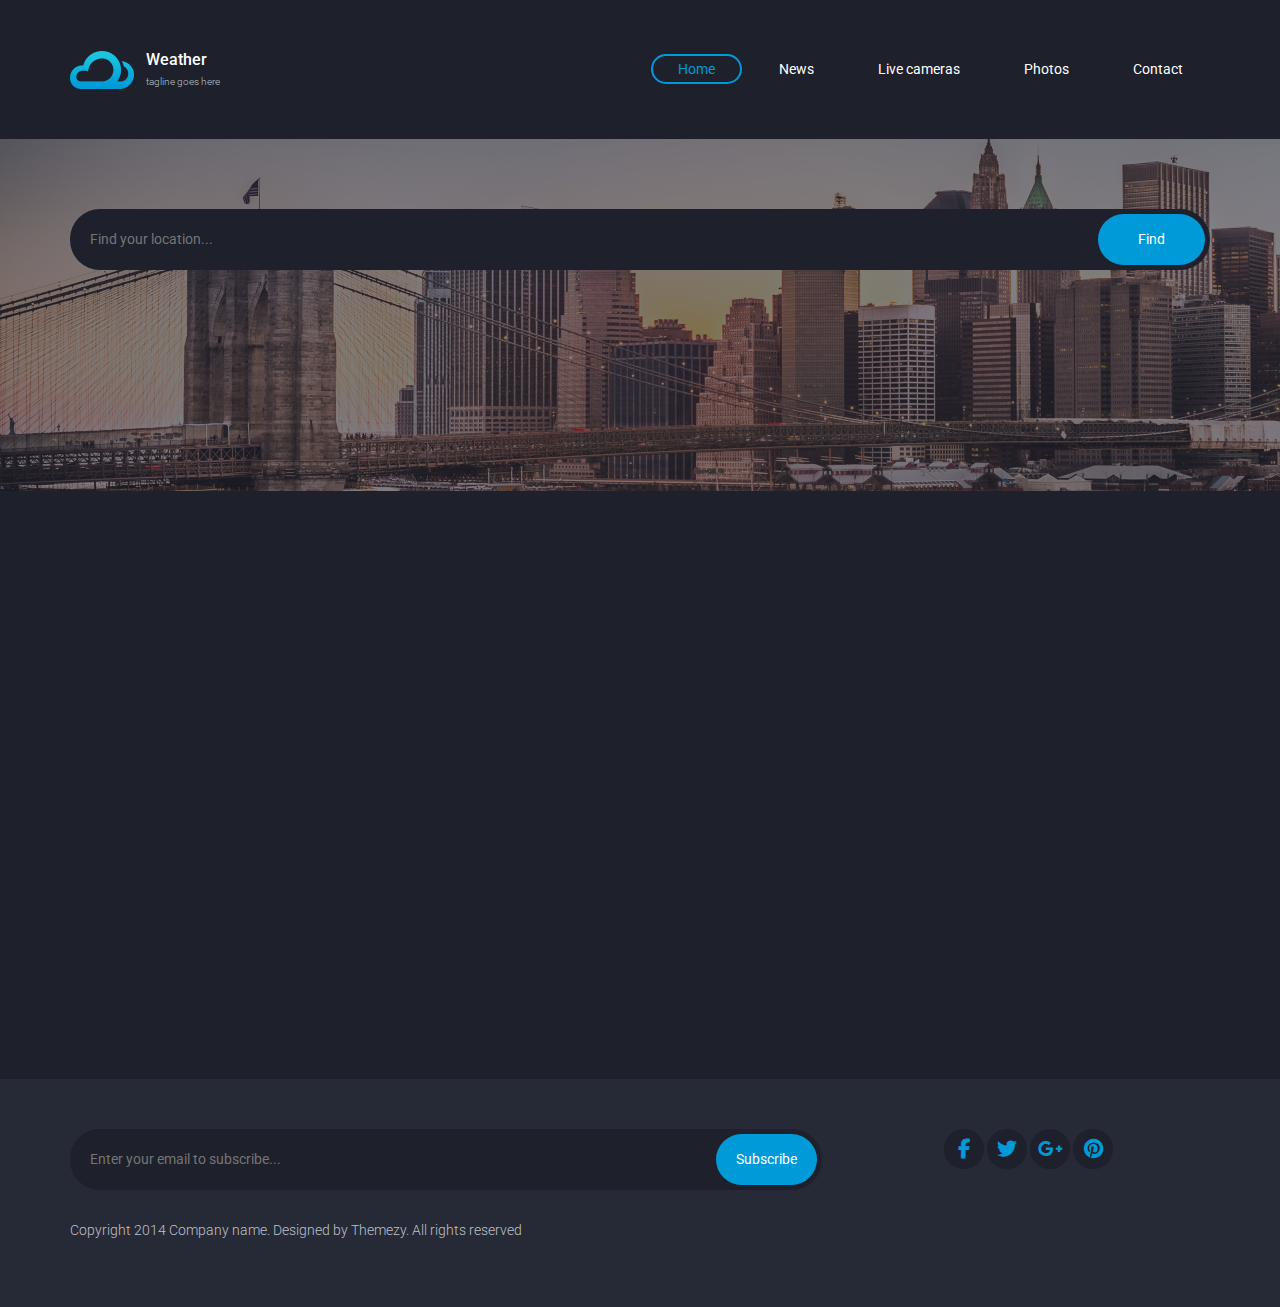
<file: index.html>
<!DOCTYPE html>
<html lang="en">
<head>
    <meta charset="UTF-8">
    <meta name="viewport" content="width=device-width, initial-scale=1.0, user-scalable=yes">
    <title>Weather</title>

<!--Fontawesome Icons-->
    <link rel="stylesheet" href="CSS/all.min.css">

<!--CSS Files-->
    <link rel="stylesheet" href="CSS/bootstrap.min.css">
    <link rel="stylesheet" href="CSS/main.css">
    <link rel="stylesheet" href="media-query/media-query.css">

<!--Roboto Font-->
    <link rel="preconnect" href="https://fonts.googleapis.com">
    <link rel="preconnect" href="https://fonts.gstatic.com" crossorigin>
    <link href="https://fonts.googleapis.com/css2?family=Roboto:ital,wght@0,100;0,300;0,400;0,500;0,700;0,900;1,100;1,300;1,400;1,500;1,700;1,900&display=swap" rel="stylesheet">

</head>
<body  data-bs-spy="scroll" data-bs-target="#navID">

  <!--START OF NAV BAR-->
    <nav class=" navbar navbar-expand-lg w-100 " id="navID">
        <div class="container">
          <a class=" d-flex justify-content-center align-items-center text-white" href="#">
            <img class="mr-10" src="imgs/logo.png" alt="Weather-logo">
            <div class="">
              <h1 class="title1">Weather</h1>
              <small class="description">tagline goes here</small>
            </div>
          </a>
          <button class="navbar-toggler" type="button" data-bs-toggle="collapse" data-bs-target="#navbarSupportedContent" aria-controls="navbarSupportedContent" aria-expanded="false" aria-label="Toggle navigation">
            <span class="navbar-toggler-icon"></span>
          </button>
          <div class="collapse navbar-collapse" id="navbarSupportedContent">
            <ul class="navbar-nav ms-auto mb-2 mb-lg-0 ">
              <li class="nav-item ">
                <a class="homeSec active" aria-current="page" href="#home">Home</a>
              </li>
              <li class="nav-item">
                <a  href="#news">News</a>
              </li>
              <li class="nav-item">
                <a  href="#cameras">Live cameras</a>
              </li>
              <li class="nav-item">
                <a  href="#photos">Photos</a>
              </li>
              <li class="nav-item">
                <a class="contact" href="#contact">Contact</a>
              </li>
            </ul>

          </div>
        </div>
    </nav>
  <!--END   OF NAV BAR-->

<!--START OF MAIN SECTION-->
  <main>

    <section  >
      <div class="bg-image ">
        <div class="container">
          <form class="position-relative form">
            <input type="text" class="  location-input " placeholder="Find your location...">
            <input class="position-absolute find-btn" value="Find" type="button">
          </form>

        
          <div id="row" class="row ">

            
          </div> 
        </div>

      </div>

    </section> 

  </main>
<!--End OF MAIN SECTION-->


<!--START OF FOOTER SECTION-->
  <footer >
    <section  class="footer">
      <div class=" container">
        <div class="row ">
          <div class="col-lg-8 col-md-12">
            <form class="position-relative form2">
              <input type="text" class="  location-input " placeholder="Enter your email to subscribe...">
              <input class="position-absolute Subscribe-btn" value="Subscribe" type="button">
            </form>
          </div>

          <div  class="col-lg-3 col-md-12 disaplay">
            <div class="social-media text-md-center text-lg-end ">
              <a href="">
                <i class=" fa-brands fa-facebook-f"></i>
              </a>
              <a href="">
                <i class="fa-brands fa-twitter"></i>
              </a>
              <a href="">
                <i class="fa-brands fa-google-plus-g"></i>
              </a>
              <a href="">
                <i class="fa-brands fa-pinterest"></i>
              </a>
            </div>

          </div>

        </div>
        <p class="disaplay pt-sm-3 pt-lg-0 text-md-center text-lg-start">Copyright 2014 Company name. Designed by Themezy. All rights reserved</p>


      </div>
    </section>
  </footer>
<!--END   OF FOOTER SECTION-->


  <script src="JS/bootstrap.bundle.min.js"></script>
  <script src="JS/main.js"></script>
</body>
</html>
</file>
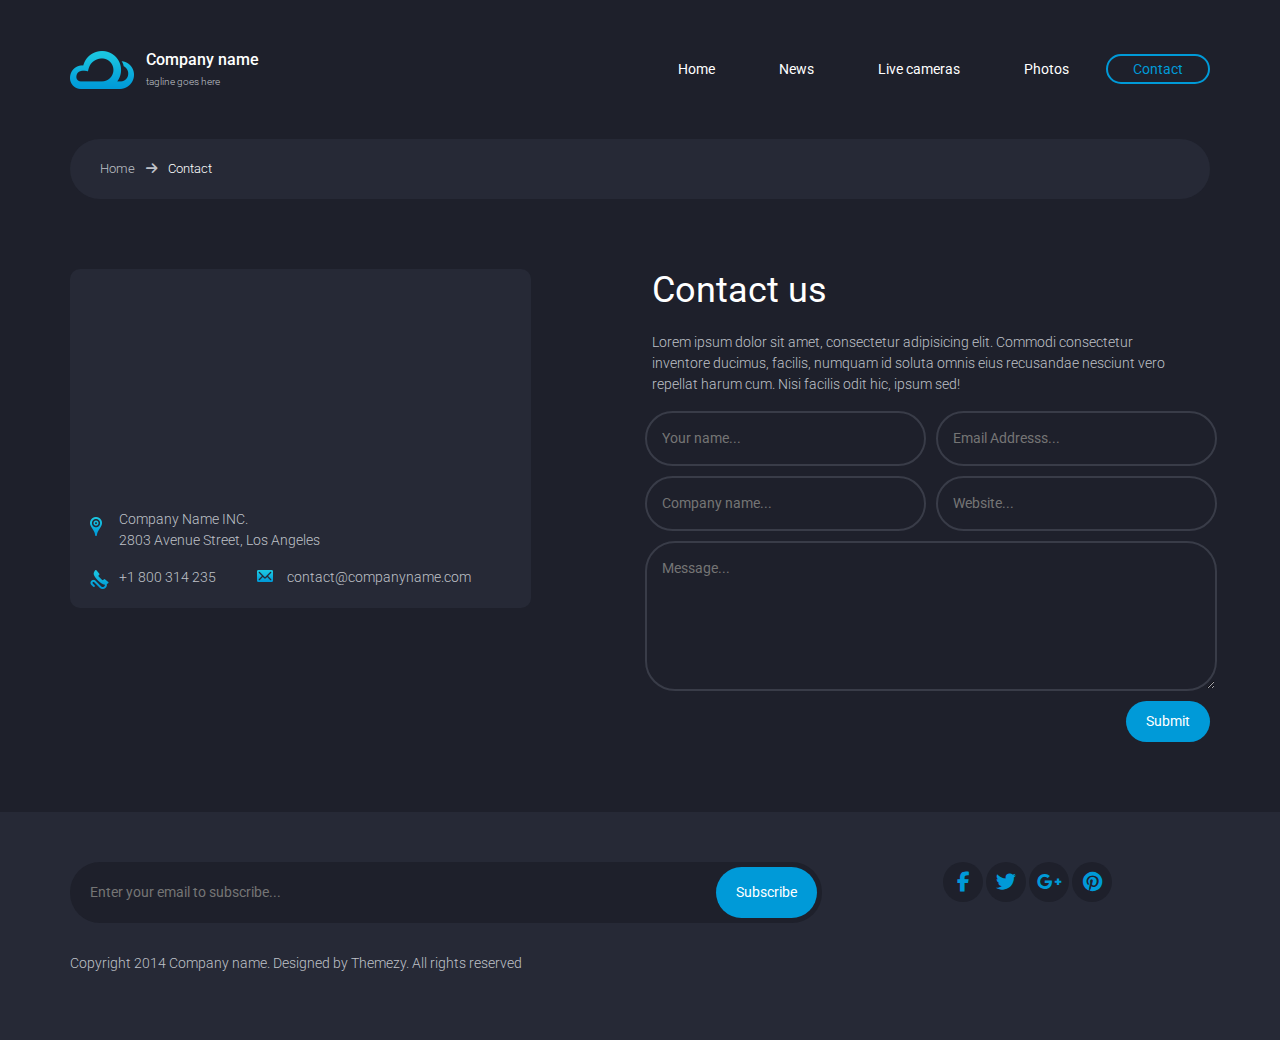
<file: contact.html>
<!DOCTYPE html>
<html lang="en">
<head>
    <meta charset="UTF-8">
    <meta name="viewport" content="width=device-width, initial-scale=1.0">
    <title>Compass Starter by Ariona, Rian</title>

<!--Fontawesome Icons-->
    <link rel="stylesheet" href="CSS/all.min.css">

<!--CSS Files-->
    <link rel="stylesheet" href="CSS/bootstrap.min.css">
    <link rel="stylesheet" href="CSS/main.css">
    <link rel="stylesheet" href="media-query/media-query.css">


<!--Roboto Font-->
    <link rel="preconnect" href="https://fonts.googleapis.com">
    <link rel="preconnect" href="https://fonts.gstatic.com" crossorigin>
    <link href="https://fonts.googleapis.com/css2?family=Roboto:ital,wght@0,100;0,300;0,400;0,500;0,700;0,900;1,100;1,300;1,400;1,500;1,700;1,900&display=swap" rel="stylesheet">

</head>
<body  data-bs-spy="scroll" data-bs-target="#navID">

  <!--START OF NAV BAR-->
    <nav class=" navbar navbar-expand-lg w-100 " id="navID">
        <div class="container">
          <a class=" d-flex justify-content-center align-items-center text-white" href="#">
            <img class="mr-10" src="imgs/logo.png" alt="Weather-logo">
            <div>
              <h1 class="title1">Company name</h1>
              <small class="description">tagline goes here</small>
            </div>
          </a>
          <button class="navbar-toggler" type="button" data-bs-toggle="collapse" data-bs-target="#navbarSupportedContent" aria-controls="navbarSupportedContent" aria-expanded="false" aria-label="Toggle navigation">
            <span class="navbar-toggler-icon"></span>
          </button>
          <div class="collapse navbar-collapse" id="navbarSupportedContent">
            <ul class="navbar-nav ms-auto mb-2 mb-lg-0 ">
              <li class="nav-item ">
                <a class="homeSec " aria-current="page" href="#home">Home</a>
              </li>
              <li class="nav-item">
                <a href="#news">News</a>
              </li>
              <li class="nav-item">
                <a  href="#cameras">Live cameras</a>
              </li>
              <li class="nav-item">
                <a  href="#photos">Photos</a>
              </li>
              <li class="nav-item">
                <a class="contact active" href="#contact">Contact</a>
              </li>
            </ul>

          </div>
        </div>
    </nav>
  <!--END   OF NAV BAR-->

  <!--START OF MAIN SECTION-->
  <main class="contact-sec">

    <div class="container">
        <div class="home-link">
            <a href="index.html">Home
            </a>
            <i class="ps-2 fa fa-arrow-right "></i>

            <span class="ps-2 text-white">Contact</span>

        </div>

    </div>

    <div class="container contact-sec2">
        <div class="row">
            <div class="col-lg-5 col-md-12 mb-sm-2">
                <div class="contact-details">
                    <div class="company-location"></div>
                    <div class="company-info">
                        <div>
                            <span class="d-flex">
                                <!-- <i class="fa fa-location-dot pe-3"></i>-->
                                 <img class="imgg" src="imgs/icon-marker.png" alt="location-image">
                                <p id="companyP">Company Name INC. <br>
                                    2803 Avenue Street, Los Angeles
                                </p>
                            </span>

                            <div class="anchor d-flex ">
                                <a href="" class="w-30">
                                  <!--  <i class="fa fa-phone pe-2"></i>-->
                                  <img class="imgg" src="imgs/icon-phone.png" alt="phone-image">
                                  <p id="phoneP">+1 800 314 235</p>
                                </a>

                                <a href="" class="w-30">
                                   <!-- <i class="fa fa-envelope pe-2"></i>-->
                                   <img class="imgg" src="imgs/icon-envelope.png" alt="phone-image">
                                    <p id="emailP">contact@companyname.com</p>
                                </a>
                            </div>

                        </div>
                    </div>

                </div>

            </div>
            <div class="col-lg-6 col-md-12 mt-sm-5 mt-lg-0 col-md-offset-1 ">
                <h2 class="title">Contact us</h2>
                <p>Lorem ipsum dolor sit amet, consectetur adipisicing elit. Commodi consectetur <br> inventore ducimus, facilis, numquam id soluta omnis eius recusandae nesciunt vero repellat harum cum. Nisi facilis odit hic, ipsum sed!</p>

                <form class="contact-form">
                    <div class="row">
                        <div class="col-lg-6 col-md-12">
                            <input type="text" placeholder="Your name...">
                        </div>
                        <div class="col-lg-6 col-md-12">
                            <input type="text" placeholder="Email Addresss...">
                        </div>

                        <div class="col-lg-6 col-md-12">
                            <input type="text" placeholder="Company name...">
                        </div>
                        <div class="col-lg-6 col-md-12">
                            <input type="text" placeholder="Website...">
                        </div>

                        <div class="col-md-12">
                            <textarea placeholder="Message..."></textarea>
                        </div>

                    </div>

                    <div class="text-end">
                        <input type="submit" >
                    </div>



                </form>

            </div>

        </div>

    </div>

  </main>
<!--End OF MAIN SECTION-->


  <!--START OF FOOTER SECTION-->
  <footer >
    <section id="footer" class="footer ">
      <div class=" container">
        <div  class="row ">
          <div  class="col-lg-8 col-md-12">
            <form class="position-relative form2">
              <input type="text" class="  location-input " placeholder="Enter your email to subscribe...">
              <input class="position-absolute Subscribe-btn" value="Subscribe" type="button">
            </form>
          </div>

          <div id="disaplay"  class="col-lg-3 col-md-12   col-md-offset-1  ">
            <div class="social-media disaplay">
              <a href="">
                <i class="fa-brands fa-facebook-f"></i>
              </a>
              <a href="">
                <i class="fa-brands fa-twitter"></i>
              </a>
              <a href="">
                <i class="fa-brands fa-google-plus-g"></i>
              </a>
              <a href="">
                <i class="fa-brands fa-pinterest"></i>
              </a>
            </div>

          </div>

        </div>
        <p id="disaplay" class="disaplay mt-sm-3 mt-md-3 mt-lg-0">Copyright 2014 Company name. Designed by Themezy. All rights reserved</p>


      </div>
    </section>
  </footer>
  <!--END   OF FOOTER SECTION-->




  <script src="JS/bootstrap.bundle.min.js"></script>
  <script src="JS/contact.js"></script>
</body>
</html>
</file>
<file: CSS/main.css>
*{
    box-sizing: border-box;
    padding: 0%;
    margin: 0%;
    text-decoration: none;
    list-style: none;
    outline: none;
}
body{
    color: #bfc1c8;
    font-family: "Roboto", "Open Sans", sans-serif;
    font-size: 14px;
    font-weight: 300;
    line-height: 1.5;
    background: #1e202b;
}
a{
    text-decoration: none;
}
div {
    display: block;
    unicode-bidi: isolate;
}

/* Start of Nav bar*/
.mr-10{
    margin-right: 12px;
}
.title1{
    margin-bottom: 5px;
    font-size: 1.1428571429em;
}

.description{
    font-size: 0.7142857143em;
    display: block;
    color: #bfc1c8;
}
.container{
    padding: 50px 0;
}
.navbar{
    --bs-navbar-padding-y: 0;
    background-color: #1E202B;
}
.navbar-nav{
    --bs-nav-link-hover-color: none; 
}
.nav-item{
    color: white;
    margin-left: 10px;
}
.nav-item a{
    color: white;
    padding: 5px 25px;
    border: 2px solid transparent;
    border-radius: 30px;
    font-weight: 400;
    transition: 0.3s ease;
}
.navbar-nav .active, .nav-item a:hover{
    border-color: #009ad8;
    color: #009ad8;
}
a:hover{
    color: none;
}
a:focus {
    outline: thin dotted;
}
a:hover,
a:active {
    outline: 0;
}
/* End of Nav bar*/


/* Start of Main Section*/
.bg-image{
    height: 100vh;
    background-image: url('../imgs/banner.png');
    background-repeat: no-repeat;
    padding: 70px 0;
    min-height: 640px;
}
input, textarea{
   font-size: 100%;     
   font-family: inherit;
   outline: none;
   border: none;
   border-radius: 30px;
   color: white;

}
.location-input{
    width: 100%;
    padding: 20px 50px 20px 20px;
    background: #1e202b;
}
.find-btn{
    right: 5px;
    bottom: 5px;
    top: 5px;
    padding: 0 40px;
    background: #009ad8;
}
.bg-image .container{
    padding: 0;
}
.form{
    margin-bottom: 70px;    
}
.bg-gray1{
    background-color: #323544;
}
.bg-gray2{
    background-color: #262936;
}
.top-left-radius{
    border-top-left-radius: 10px;
    border-bottom-left-radius: 10px;
}
.top-right-radius{
    border-top-right-radius: 10px;
    border-bottom-right-radius: 10px;
}
.header{
    background: rgba(0, 0, 0, 0.1);
    padding: 10px;
    margin: 0;
    text-align: center;
    font-weight: 400;
}
main .bg-image .row>*{
    padding-right: 0;
    padding-left: 0;

}
.location{
    font-size: 1.2857142857em;
    font-weight: 400;
}
.content{
    text-align: left;
    padding: 50px 20px 10px;
}
.content1{
    padding-top: 30px;
    padding-bottom: 30px;
}
sup{
    font-size: 75%;
    line-height: 0;
    position: relative; 
    top: 0.5em; 
}
.num-of-degree{
    font-size: 6rem;
    margin-right: 30px;
    color: white;
    font-weight: 700;
    display: inline-block;
    vertical-align: middle;
}
.icon{
    margin-bottom: 20px;
    height: 50px;
}
.weather-desc{
    color: #009ad8;
    margin: 20px 0;
}
.content span{
    margin-right: 20px;   
}
.num-of-degree2{
    font-size: 1.7142857143em;
    color: white;
    font-weight: 700;
}
.top{
    position: relative;
    top: -0.5em;
}
/* End of Main Section*/


/* Start of Footer Section*/
.footer{
    background: #262936;
    padding: 50px 0;
    margin-top: 40px;
}
.footer .container{
    padding: 0;
}
.Subscribe-btn{
    border: none;
    background: #009ad8;
    padding: 10px 20px;
    border-radius: 30px;
    color: white;
    position: absolute;
    right: 5px;
    top: 5px;
    bottom: 5px;
}
.social-media a{
    width: 40px;
    height: 40px;
    display: inline-block;
    border-radius: 50%;
    background: #1e202b;
    color: #009ad8;
    text-align: center;
    line-height: 2;
    transition: 0.3s ease;
    font-size: 1.4285714286em;
}
.social-media a:hover{
    color: #fff;
    background-color: #009ad8;

}
.social-media a:focus,
.social-media a:active{
    outline: thin dotted;
    background: #1e202b;
    color: #009ad8;
}
.anchor a:focus{
    outline: thin dotted;
}
.form2{
    margin-bottom: 30px;
}
/* End of Footer Section*/




/*  Start of Contact Section*/
.home-link{
    background: #262936;
    border-radius: 40px;
    padding: 20px 30px;
    font-size: 0.9285714286em;
}
.home-link a{
    color: #bfc1c8;
}
.home-link a:hover{
    text-decoration: underline;
}
.home-link a:hover i{
    text-decoration: none;
}
.fa-arrow-right{
    cursor: pointer;
}
.contact-sec .container{
    padding-top: 0%;
    padding-bottom: 0;
}
.contact-details{
    background: #262936;
    border-radius: 10px;
}

.company-location {
    height: 220px;
    border-top-left-radius: 10px;
    border-top-right-radius: 10px;
}
.contact-sec2{
    margin-top: 70px ;
    margin-bottom: 70px ;
}
.company-info{
    padding: 20px;
}
.company-info i{
    color: #009ad8;
    font-size: 20px;
}
.company-info p{
    color: inherit;
}
.company-info a{
    color: inherit;
    margin-right: 20px;
}
.col-md-offset-1{
    margin-left: 8.3333333333%;
}
.title{
    font-size: 2.5714285714em;
    font-weight: 400;
    color: white;
    margin: 0 0 20px;
}
.contact-form [class*='col']{
    padding: 0 5px;
}
.contact-form input:not([type="submit"]), 
.contact-form textarea {
    width: 100%;
    padding: 15px;
    margin-bottom: 10px;
    color: white;
    border: 2px solid #393c48;
    background: transparent;
}
.contact-form input:not([type="submit"]):hover,
.contact-form input:not([type="submit"]):focus,
.contact-form textarea:hover,
.contact-form textarea:focus
{
    border: 2px solid #009ad8;
}
.contact-form textarea {
    min-height: 150px;
}
.contact-form textarea{
    margin-bottom: 4px;

}
.contact-form input[type='submit']{
    border: none;
    background: #009ad8;
    padding: 10px 20px;
    border-radius: 30px;
    color: white;
}
.w-15{
    width: 15%;
}
small{
    font-size: 1.1428571429em
}
/* End of Contact Section*/


.imgg{
    position: absolute;
    left: 0;
    top: 15%;
}
.company-info span{
    position: relative;
}
.company-info span p{
    padding-left: 7%;
}
.company-info .anchor a{
    position: relative;
}
.company-info .anchor a p{
    padding-left: 20%;
    margin-bottom: 0;
}
.w-30{
    width: 35%;
}
</file>
<file: media-query/media-query.css>
@media only screen and(min-width: 500px), screen and (max-width: 767px) {

    .num-of-degree{
        font-size: 3rem;
        justify-content: center;
    }
    .content{
        text-align: center;
    }
    .content span{
        margin-right: 5px;
    }
    .row{
       flex-wrap: nowrap !important;
       display: block !important;
    }

    .footer{
        margin-top: 95% !important;
    }
    .disaplay{
        display: flex;
        justify-content: center;
    }
    .col-md-offset-1{
        margin-left:0;
    }
    #footer{
        margin-top: 0 !important;
    }
    .navbar-collapse {
        margin-top: 30px !important;
    }
    .navbar-collapse ul li{
        margin-top: 5px !important;
    }
}

@media only screen and (min-width: 768px) and (max-width: 991px){
    .num-of-degree{
        justify-content: center;
        font-size: 3rem !important;
    }
    .content span{
        margin-right: 5px;
    }
    #footer{
        margin-top: 0 !important;
    }
    .navbar-collapse {
        margin-top: 30px !important;
    }
    .navbar-collapse ul li{
        margin-top: 5px !important;
    }
    .row{
        flex-wrap: nowrap !important;
        display: block !important;
        
     }
    #row{
        display: flex !important;
        flex-wrap: wrap !important;
     }
     .col-md-offset-1{
        margin-left:0;
    }
    #disaplay{
        display: flex;
        justify-content: center;
    }
    .footer{
        margin-top: 30% !important;
    }
    #emailP{
        padding-left: 15%;
    }
    #companyP{
        padding-left: 5%;
    }
    #phoneP{
        padding-left: 15%;

    }

}
</file>
